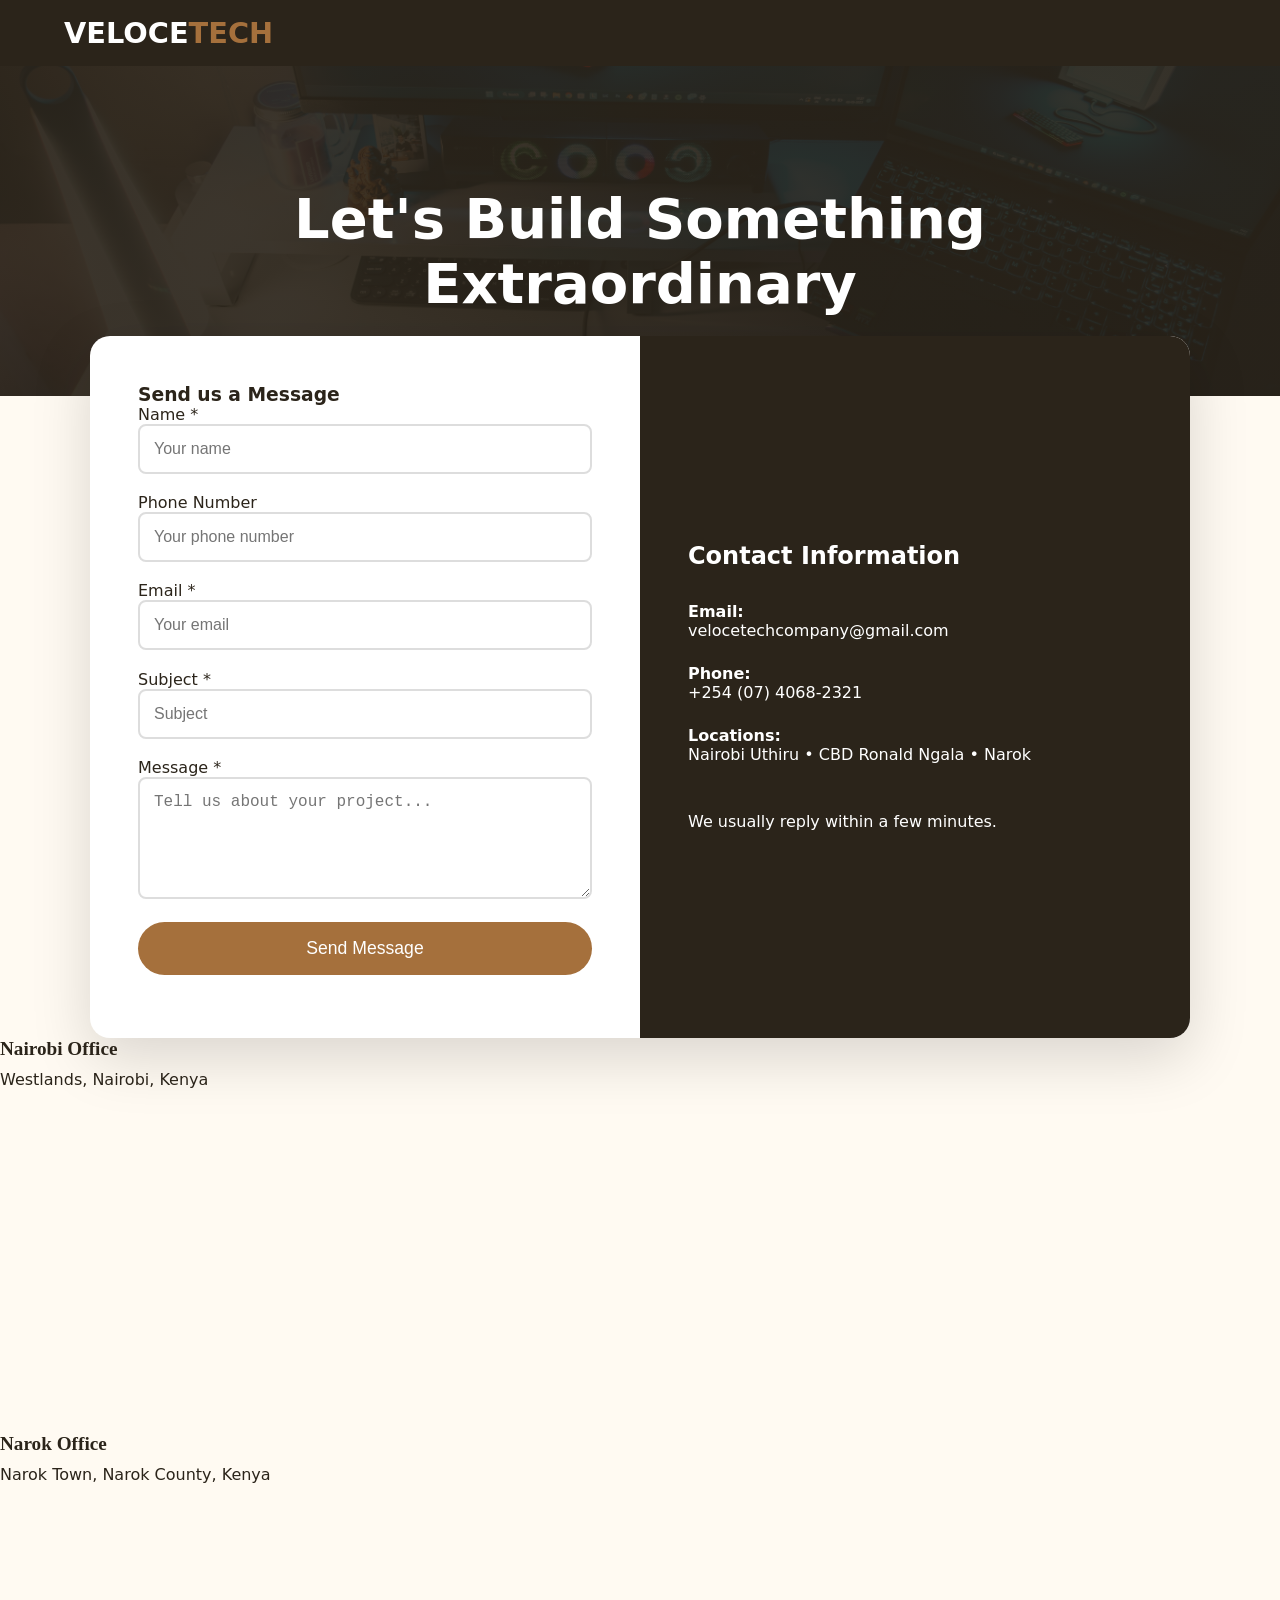
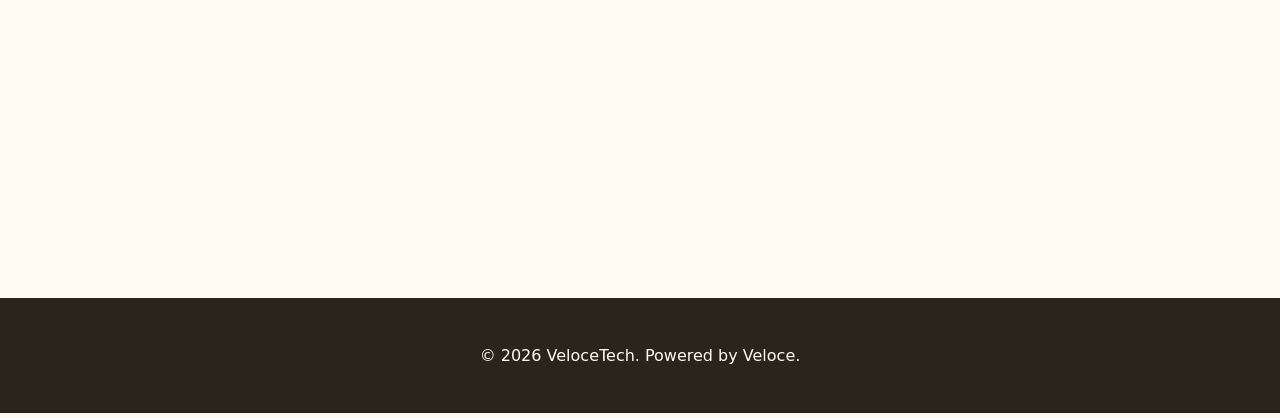
<file: contact.html>
<!DOCTYPE html>
<html lang="en">
    <head>
        <meta charset="UTF-8">
        <meta name="viewport" content="width=device-width, initial-scale=1.0">
        <link rel="icon" type="image/jpeg" href="images/veloce log (1).jpeg">
        <link rel="apple-touch-icon" href="images/veloce log (1).jpeg">
        <title>Contact | Veloce Tech</title>
        <style>
            :root {
                --dark: #2B241A;
                --light: #FFFAF2;
                --beige: #E1CFBC;
                --green: #2E3B1F;
                --accent: #A5703C;
            }
            
            * { margin:0; padding:0; box-sizing:border-box; }
            
            body {
                font-family: 'Segoe UI', system-ui, sans-serif;
                background: var(--light);
                color: var(--dark);
            }
            
            header {
                background: var(--dark);
                color: white;
                padding: 1rem 5%;
                position: sticky;
                top: 0;
                z-index: 100;
            }
            
            .logo {
                font-size: 1.8rem;
                font-weight: 800;
                color: white;
                text-decoration: none;
            }
            
            .logo span { color: var(--accent); }
            
            .hero-small {
                background: linear-gradient(rgba(43,36,26,0.9), rgba(43,36,26,0.9)), url('images/bigimage.jpg') center/cover;
                padding: 120px 5% 80px;
                color: white;
                text-align: center;
            }
            
            .contact-container {
                max-width: 1100px;
                margin: -60px auto 0;
                background: white;
                border-radius: 20px;
                box-shadow: 0 20px 60px rgba(0,0,0,0.15);
                overflow: hidden;
                display: grid;
                grid-template-columns: 1fr 1fr;
            }
            
            .contact-form {
                padding: 3rem;
            }
            
            .contact-info {
                background: var(--dark);
                color: white;
                padding: 3rem;
                display: flex;
                flex-direction: column;
                justify-content: center;
            }
            
            form input, form textarea {
                width: 100%;
                padding: 14px;
                margin-bottom: 1.2rem;
                border: 2px solid #ddd;
                border-radius: 8px;
                font-size: 1rem;
            }
            
            form button {
                background: var(--accent);
                color: white;
                border: none;
                padding: 16px 40px;
                border-radius: 50px;
                font-size: 1.1rem;
                cursor: pointer;
                width: 100%;
            }
            
            @media (max-width: 768px) {
                .contact-container {
                    grid-template-columns: 1fr;
                    margin: 20px 5%;
                }
            }




           /* Additional styles for full-width sections & responsiveness */
            .map-container {
                margin: 20px 0;
                border-radius: 12px;
                overflow: hidden;
                box-shadow: var(--shadow-subtle);
            }

            .map-container iframe {
                width: 100%;
                height: 250px;
                border: 0;
            }

            .location-item {
                margin-bottom: 30px;
                border-bottom: 1px solid var(--border-light);
                padding-bottom: 20px;
            }

            .location-item:last-child {
                border-bottom: none;
            }

            .location-item h4 {
                font-family: 'Playfair Display', serif;
                font-size: 1.2rem;
                color: var(--brand-primary);
                margin-bottom: 10px;
            }
        
            footer {
             background: var(--dark);
             color: var(--light);
             text-align: center;
             padding: 3rem 5%;
             margin-top: 100px;
           }
        </style>
    </head>
    <body>
        <header>
            <a href="index.html" class="logo">VELOCE<span>TECH</span></a>
        </header>
        
        <div class="hero-small">
            <h1 style="font-size:3.5rem;">Let's Build Something<br>Extraordinary</h1>
        </div>
        
        <div class="contact-container">
        

            <!-- RIGHT: Contact Form with Phone Field -->
            <div class="contact-form">
                <h3>Send us a Message</h3>
                <form id="contactForm">
                    <div class="form-group">
                        <label>Name *</label>
                        <input type="text" id="name" name="name" placeholder="Your name" required>
                    </div>
                    <!-- Phone Number Field added below Name -->
                    <div class="form-group">
                        <label>Phone Number</label>
                        <input type="tel" id="phone" name="phone" placeholder="Your phone number">
                    </div>
                    <div class="form-group">
                        <label>Email *</label>
                        <input type="email" id="email" name="email" placeholder="Your email" required>
                    </div>
                    <div class="form-group">
                        <label>Subject *</label>
                        <input type="text" id="subject" name="subject" placeholder="Subject" required>
                    </div>
                    <div class="form-group">
                        <label>Message *</label>
                        <textarea id="message" name="message" rows="5" placeholder="Tell us about your project..." required></textarea>
                    </div>
                    <!-- Hidden fields for FormSubmit -->
                    <input type="hidden" name="_captcha" value="false">
                    <input type="hidden" name="_template" value="table">
                    <button type="submit" class="btn btn-primary" id="submitBtn">Send Message</button>
                    <div id="formStatus" style="margin-top: 15px; font-size: 13px;"></div>
                </form>
            </div>




            
            <div class="contact-info">
                <h2 style="margin-bottom:2rem;">Contact Information</h2>
                <p style="margin-bottom:1.5rem;"><strong>Email:</strong><br>velocetechcompany@gmail.com</p>
                <p style="margin-bottom:1.5rem;"><strong>Phone:</strong><br>+254 (07) 4068-2321</p>
                <p><strong>Locations:</strong><br>Nairobi Uthiru •  CBD Ronald Ngala  • Narok</p>
                
                <div style="margin-top:3rem;">
                    <p>We usually reply within a few minutes.</p>
                </div>
            </div>
        </div>





        <!--maps-->

        <!-- Nairobi Office -->
        <div class="location-item">
            <h4><i class="fas fa-map-marker-alt"></i> Nairobi Office</h4>
            <div class="footer-contact-item" style="margin-bottom: 8px;">
                <span>Westlands, Nairobi, Kenya</span>
            </div>
            <div class="map-container">
                <iframe
                    src="https://www.google.com/maps/embed?pb=!1m18!1m12!1m3!1d3988.817648404454!2d36.80619497422618!3d-1.267149535597916!2m3!1f0!2f0!3f0!3m2!1i1024!2i768!4f13.1!3m3!1m2!1s0x182f172c2f1e2b0b%3A0x8b2e2b3c4d5e6f7!2sWestlands%2C%20Nairobi!5e0!3m2!1sen!2ske!4v1712345678901!5m2!1sen!2ske"
                    allowfullscreen="" loading="lazy">
                </iframe>
            </div>
        </div>

        <!-- Narok Office -->
        <div class="location-item">
            <h4><i class="fas fa-map-marker-alt"></i> Narok Office</h4>
            <div class="footer-contact-item" style="margin-bottom: 8px;">
                <span>Narok Town, Narok County, Kenya</span>
            </div>
            <div class="map-container">
                <iframe
                    src="https://www.google.com/maps/embed?pb=!1m18!1m12!1m3!1d3989.123456789012!2d35.871234!3d-1.091234!2m3!1f0!2f0!3f0!3m2!1i1024!2i768!4f13.1!3m3!1m2!1s0x182b8b2e2f2e2b0b%3A0x8b2e2b3c4d5e6f7!2sNarok%2C%20Kenya!5e0!3m2!1sen!2ske!4v1712345678902!5m2!1sen!2ske"
                    allowfullscreen="" loading="lazy">
                </iframe>
            </div>
        </div>
     
        
        <footer>
            <p>&copy; 2026 VeloceTech. Powered by Veloce.</p>
        </footer>

        <script src="contact.js"></script>
    </body>
</html>
</file>
